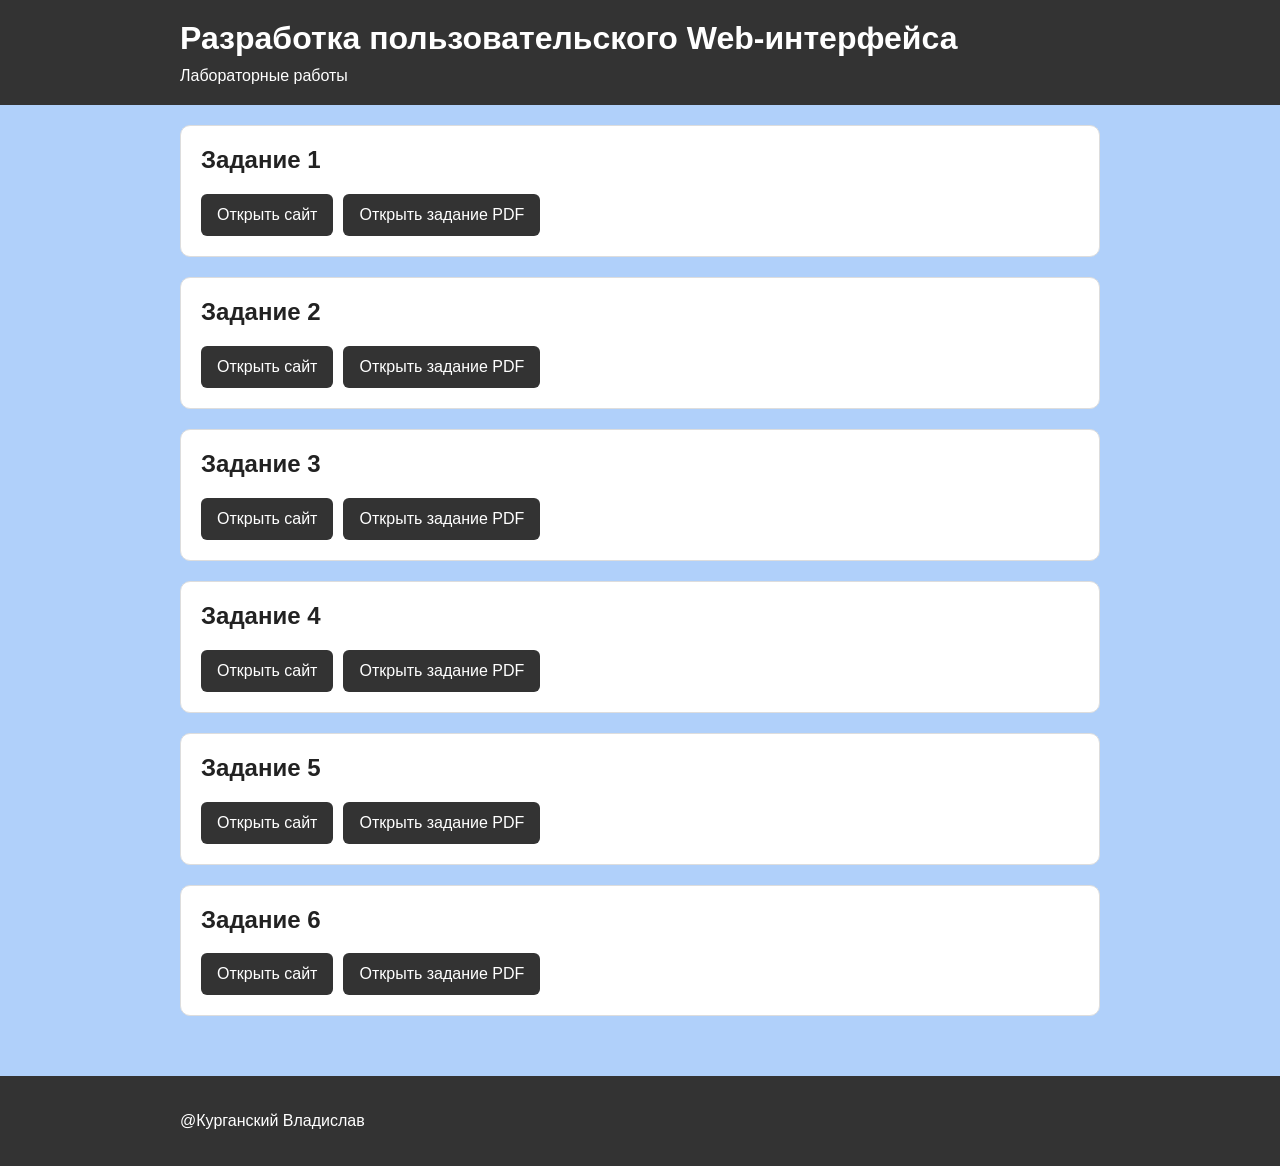
<file: index.html>
<!DOCTYPE html>
<html lang="ru">

<head>
    <meta charset="UTF-8">
    <meta name="viewport" content="width=device-width, initial-scale=1.0">

    <title>Лабораторные работы</title>

    <link rel="stylesheet" href="style.css">
</head>

<body>

    <header>
        <div class="container">
            <h1>Разработка пользовательского Web-интерфейса</h1>
            <p>Лабораторные работы</p>
        </div>
    </header>

    <main class="container">

        <section class="tasks">

            <article class="task-card">
                <h2>Задание 1</h2>

                <div class="task-links">
                    <a href="task 1/index.html">
                        Открыть сайт
                    </a>

                    <a href="task 1/1.pdf" target="_blank">
                        Открыть задание PDF
                    </a>
                </div>
            </article>


            <article class="task-card">
                <h2>Задание 2</h2>

                <div class="task-links">
                    <a href="task 2/index.html">
                        Открыть сайт
                    </a>

                    <a href="task 2/2.pdf" target="_blank">
                        Открыть задание PDF
                    </a>
                </div>
            </article>


            <article class="task-card">
                <h2>Задание 3</h2>

                <div class="task-links">
                    <a href="task 3/index.html">
                        Открыть сайт
                    </a>

                    <a href="task 3/3.pdf" target="_blank">
                        Открыть задание PDF
                    </a>
                </div>
            </article>

             <article class="task-card">
                <h2>Задание 4</h2>

                <div class="task-links">
                    <a href="task 4/index.html">
                        Открыть сайт
                    </a>

                    <a href="task 4/4.pdf" target="_blank">
                        Открыть задание PDF
                    </a>
                </div>
            </article>

             <article class="task-card">
                <h2>Задание 5</h2>

                <div class="task-links">
                    <a href="task 5/index.html">
                        Открыть сайт
                    </a>

                    <a href="task 5/5.pdf" target="_blank">
                        Открыть задание PDF
                    </a>
                </div>
            </article>

             <article class="task-card">
                <h2>Задание 6</h2>

                <div class="task-links">
                    <a href="task 6/index.html">
                        Открыть сайт
                    </a>

                    <a href="task 6/6.pdf" target="_blank">
                        Открыть задание PDF
                    </a>
                </div>
            </article>

        </section>

    </main>

    <footer>
        <div class="container">
            <p>@Курганский Владислав</p>
        </div>
    </footer>

</body>

</html>
</file>
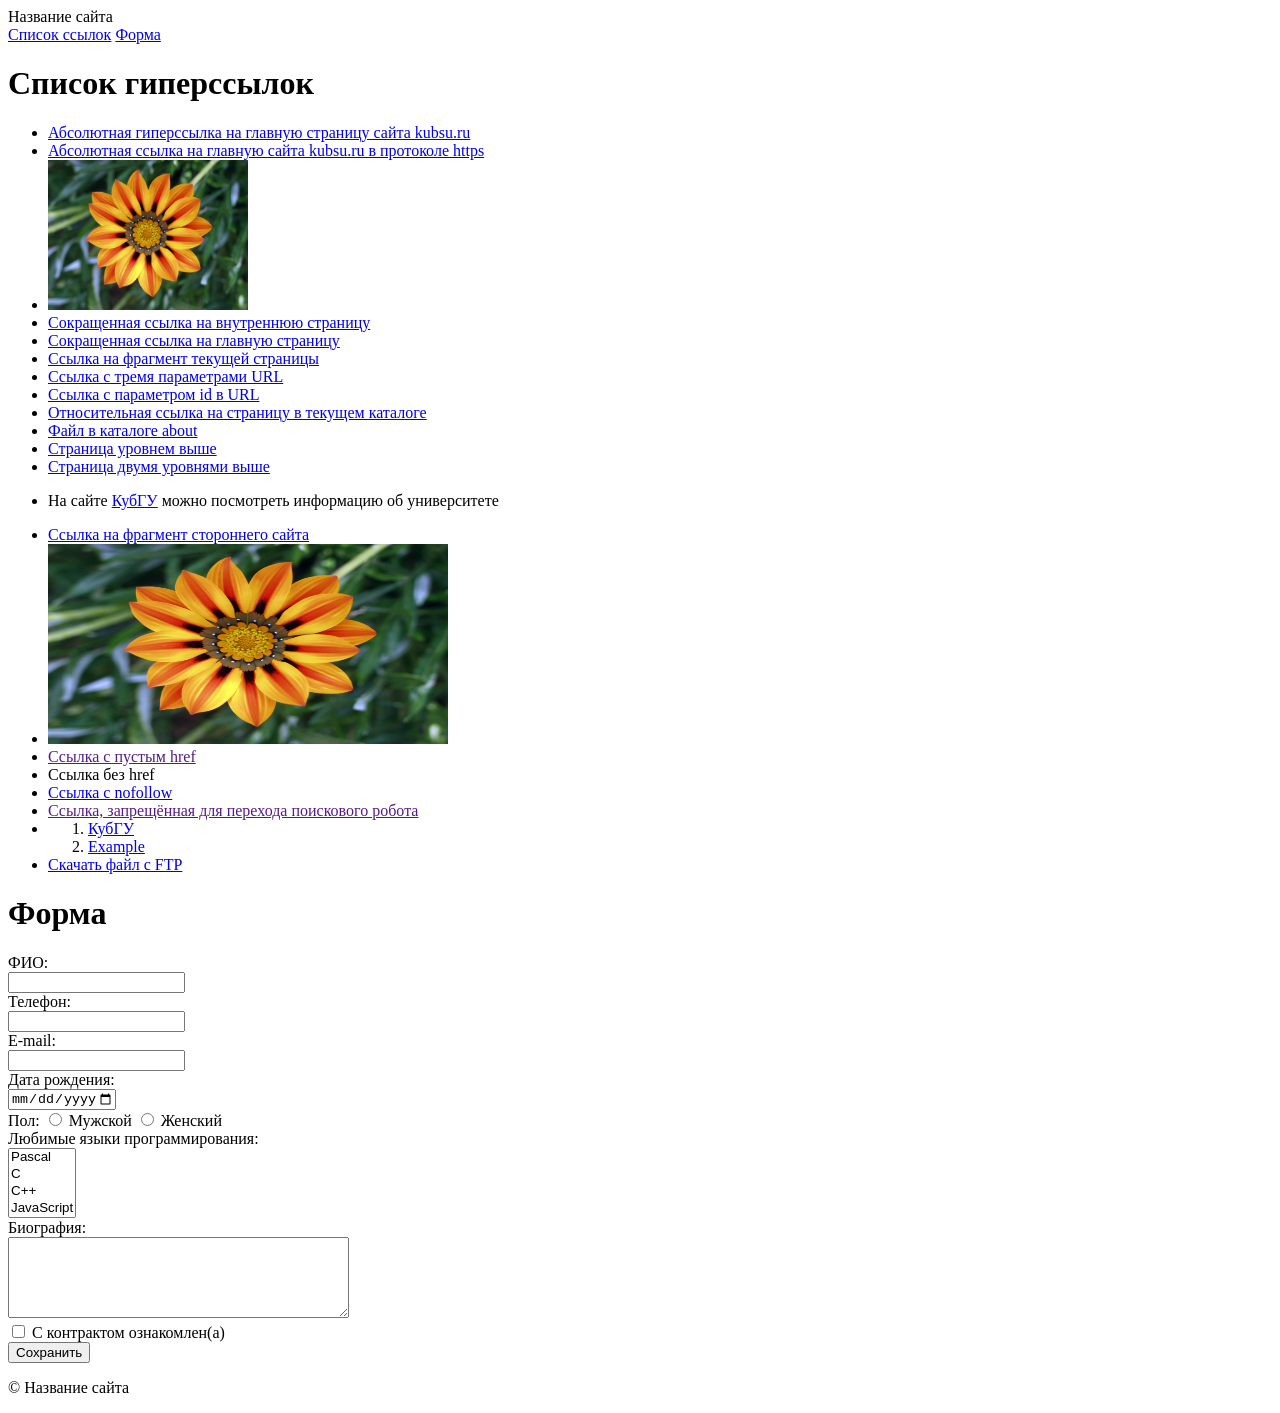
<file: task 1/index.html>
<!DOCTYPE html>
<html lang="ru">

<head>
    <meta charset="UTF-8">
    <meta name="viewport" content="width=device-width, initial-scale=1.0">

    <title>Задание 1</title>
</head>

<body>

    <header>
        <div class="header-content">

            <div class="site-info">
                <span class="site-name">Название сайта</span>
            </div>

            <nav class="menu">
                <a href="#links">Список ссылок</a>
                <a href="#form">Форма</a>
            </nav>

        </div>
    </header>


    <main class="content">

        <div id="links">
            <h1>Список гиперссылок</h1>

            <ul>
                <li>
                    <a href="http://kubsu.ru">
                        Абсолютная гиперссылка на главную страницу сайта kubsu.ru
                    </a>
                </li>

                <li>
                    <a href="https://kubsu.ru">
                        Абсолютная ссылка на главную сайта kubsu.ru в протоколе https
                    </a>
                </li>

                <li>
                    <a href="https://kubsu.ru">
                        <img src="image.jpg" alt="КубГУ" width="200">
                    </a>
                </li>

                <li>
                    <a href="/about">
                        Сокращенная ссылка на внутреннюю страницу
                    </a>
                </li>

                <li>
                    <a href="/">
                        Сокращенная ссылка на главную страницу
                    </a>
                </li>

                <li>
                    <a href="#form">
                        Ссылка на фрагмент текущей страницы
                    </a>
                </li>

                <li>
                    <a href="https://example.com/?page=1&amp;sort=name&amp;limit=10">
                        Ссылка с тремя параметрами URL
                    </a>
                </li>

                <li>
                    <a href="https://example.com/?id=123">
                        Ссылка с параметром id в URL
                    </a>
                </li>

                <li>
                    <a href="./page.html">
                        Относительная ссылка на страницу в текущем каталоге
                    </a>
                </li>

                <li>
                    <a href="./about/page.html">
                        Файл в каталоге about
                    </a>
                </li>

                <li>
                    <a href="../page.html">
                        Страница уровнем выше
                    </a>
                </li>

                <li>
                    <a href="../../page.html">
                        Страница двумя уровнями выше
                    </a>
                </li>

                <li>
                    <p>
                        На сайте
                        <a href="https://kubsu.ru/">КубГУ</a>
                        можно посмотреть информацию об университете
                    </p>
                </li>

                <li>
                    <a href="https://en.wikipedia.org/wiki/HTML#Markup">
                        Ссылка на фрагмент стороннего сайта
                    </a>
                </li>

                <li>
                    <img
                        src="image.jpg"
                        width="400"
                        height="200"
                        usemap="#imagemap"
                        alt="Карта ссылок"
                    >

                    <map name="imagemap">

                        <area
                            shape="rect"
                            coords="0,0,200,200"
                            href="https://kubsu.ru/"
                            alt="Прямоугольная область"
                        >

                        <area
                            shape="circle"
                            coords="300,100,50"
                            href="https://example.com/"
                            alt="Круглая область"
                        >

                    </map>
                </li>

                <li>
                    <a href="">Ссылка с пустым href</a>
                </li>

                <li>
                    <a>Ссылка без href</a>
                </li>

                <li>
                    <a href="https://example.com/" rel="nofollow">
                        Ссылка с nofollow
                    </a>
                </li>

                <li>
                    <a href="" rel="nofollow">
                        Ссылка, запрещённая для перехода поискового робота
                    </a>
                </li>

                <li>
                    <ol>
                        <li>
                            <a
                                href="https://kubsu.ru"
                                title="Официальный сайт КубГУ"
                            >
                                КубГУ
                            </a>
                        </li>

                        <li>
                            <a
                                href="https://example.com/"
                                title="Сайт Example"
                            >
                                Example
                            </a>
                        </li>
                    </ol>
                </li>

                <li>
                    <a href="ftp://ftp.com/file.zip">
                        Скачать файл с FTP
                    </a>
                </li>

            </ul>
        </div>

        <div id="form">
            <h1>Форма</h1>

            <form action="/" method="POST">

                <label>
                    ФИО:
                    <br>
                    <input 
                    type="text" 
                    name="full_name"
                    required
                    pattern="[А-Яа-яЁёA-Za-z\s\-]+"
                    title="ФИО должно содержать только буквы, пробелы и дефисы"
                    >
                </label>

                <br>

                <label>
                    Телефон:
                    <br>
                    <input 
                    type="tel" 
                    name="phone"
                    required
                    pattern="[0-9+\(\)\s\-]+"
                    title="Введите корректный номер телефона"
                    >
                </label>

                <br>

                <label>
                    E-mail:
                    <br>
                    <input 
                    type="email" 
                    name="email"
                    required
                    >
                </label>

                <br>

                <label>
                    Дата рождения:
                    <br>
                    <input 
                    type="date" 
                    name="birthdate"
                    required
                    max="2026-09-27"
                    >
                </label>

                <br>

                Пол:

                <label>
                    <input 
                    type="radio" 
                    name="gender" 
                    value="male"
                    required
                    >
                    Мужской
                </label>

                <label>
                    <input 
                    type="radio" 
                    name="gender" 
                    value="female"
                    >
                    Женский
                </label>

                <br>

                <label>
                    Любимые языки программирования:
                    <br>

                    <select name="languages[]" multiple required>
                        <option value="Pascal">Pascal</option>
                        <option value="C">C</option>
                        <option value="C++">C++</option>
                        <option value="JavaScript">JavaScript</option>
                        <option value="PHP">PHP</option>
                        <option value="Python">Python</option>
                        <option value="Java">Java</option>
                        <option value="Haskell">Haskell</option>
                        <option value="Clojure">Clojure</option>
                        <option value="Prolog">Prolog</option>
                        <option value="Scala">Scala</option>
                    </select>
                </label>

                <br>

                <label>
                    Биография:
                    <br>
                    <textarea name="bio" rows="5" cols="40"></textarea>
                </label>

                <br>

                <label>
                    <input type="checkbox" name="contract" required>
                    С контрактом ознакомлен(а)
                </label>

                <br>

                <input type="submit" value="Сохранить">

            </form>
        </div>

    </main>


    <footer>
        <div class="footer-content">
            <p>© Название сайта</p>
        </div>
    </footer>

</body>

</html>
</file>
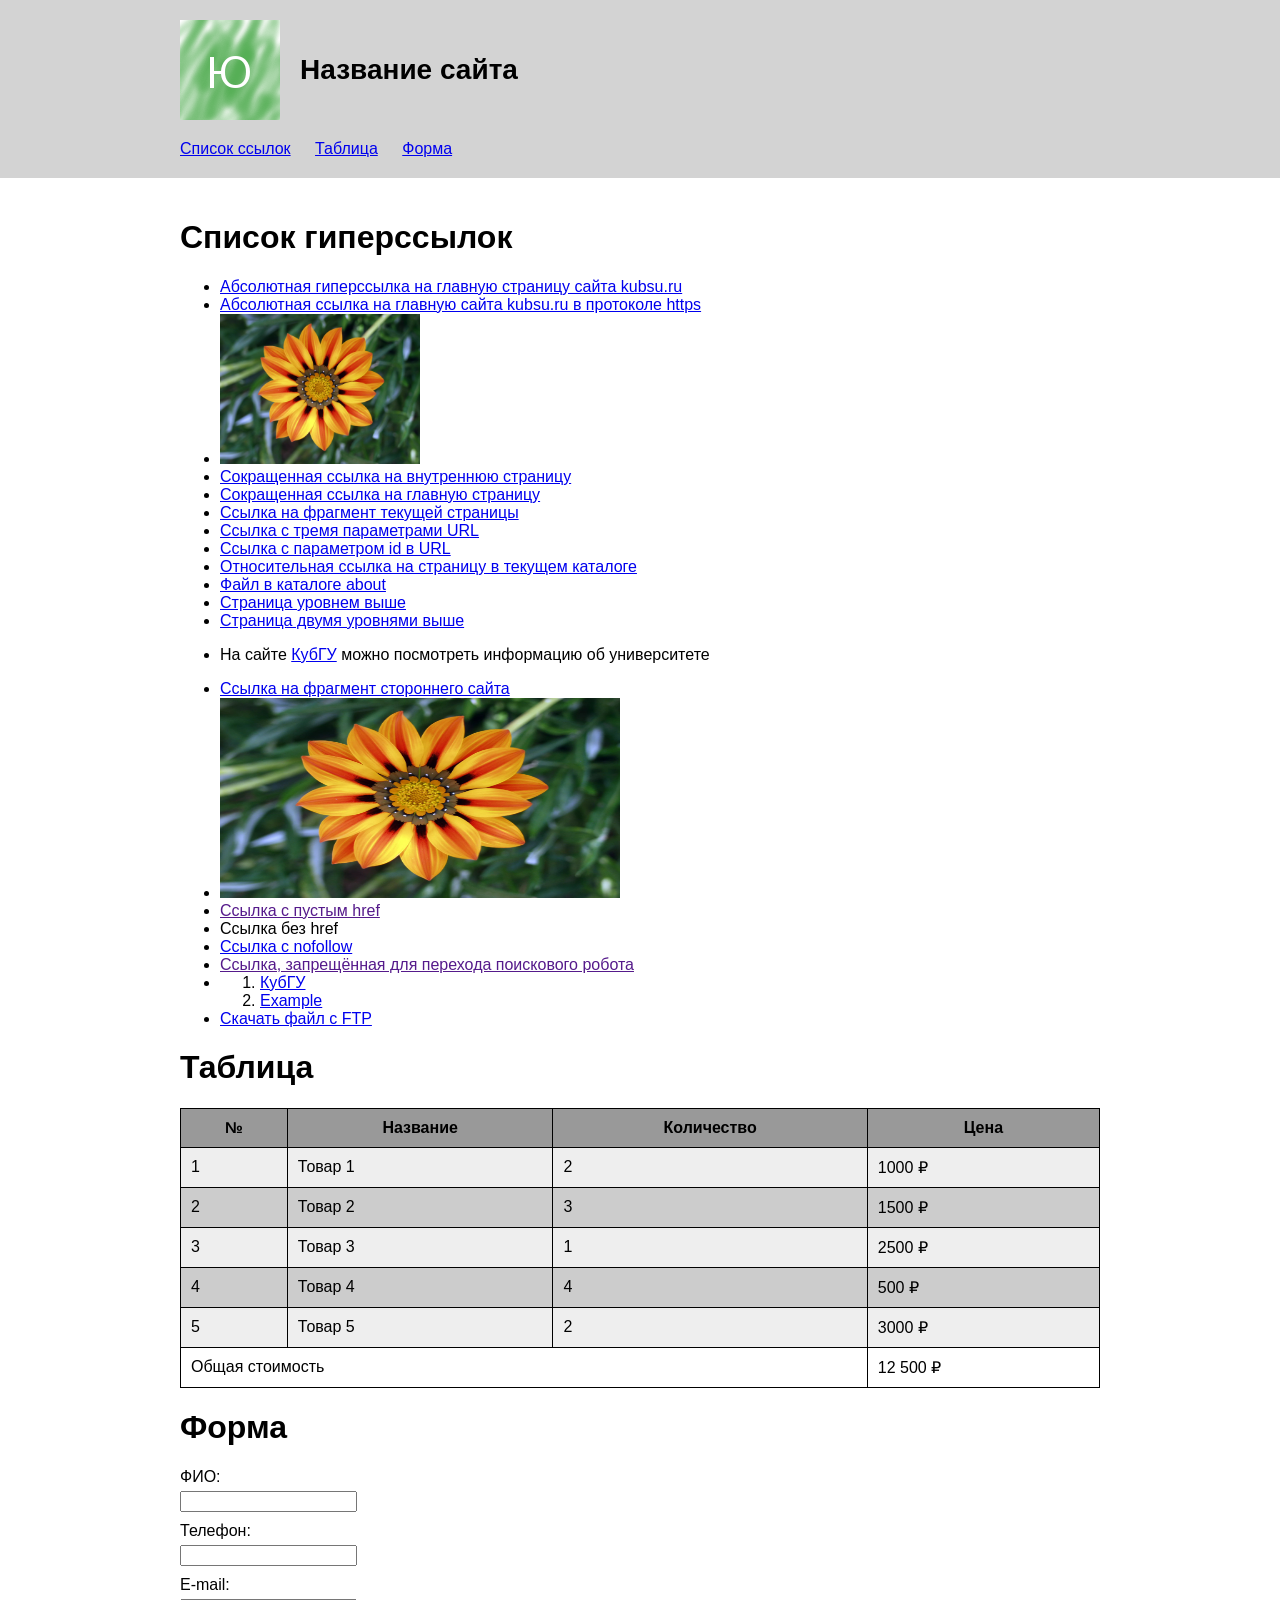
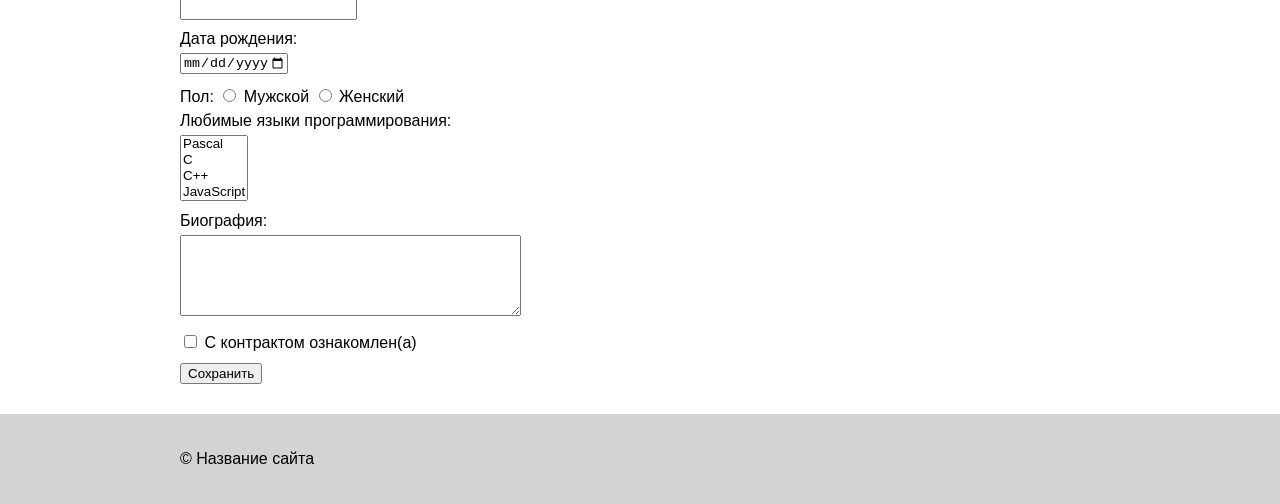
<file: task 2/index.html>
<!DOCTYPE html>
<html lang="ru">

<head>
    <meta charset="UTF-8">
    <meta name="viewport" content="width=device-width, initial-scale=1.0">

    <title>Задание 2</title>

    <link rel="stylesheet" href="style.css">
</head>

<body>

    <header>
        <div class="header-content">

            <div class="site-info">
                <img class="logo" src="logo.png" alt="Логотип сайта">
                <span class="site-name">Название сайта</span>
            </div>

            <nav class="menu">
                <a href="#links">Список ссылок</a>
                <a href="#table">Таблица</a>
                <a href="#form">Форма</a>
            </nav>

        </div>
    </header>


    <main class="content">

        <div id="links">
            <h1>Список гиперссылок</h1>

            <ul>
                <li>
                    <a href="http://kubsu.ru">
                        Абсолютная гиперссылка на главную страницу сайта kubsu.ru
                    </a>
                </li>

                <li>
                    <a href="https://kubsu.ru">
                        Абсолютная ссылка на главную сайта kubsu.ru в протоколе https
                    </a>
                </li>

                <li>
                    <a href="https://kubsu.ru">
                        <img src="image.jpg" alt="КубГУ" width="200">
                    </a>
                </li>

                <li>
                    <a href="/about">
                        Сокращенная ссылка на внутреннюю страницу
                    </a>
                </li>

                <li>
                    <a href="/">
                        Сокращенная ссылка на главную страницу
                    </a>
                </li>

                <li>
                    <a href="#form">
                        Ссылка на фрагмент текущей страницы
                    </a>
                </li>

                <li>
                    <a href="https://example.com/?page=1&amp;sort=name&amp;limit=10">
                        Ссылка с тремя параметрами URL
                    </a>
                </li>

                <li>
                    <a href="https://example.com/?id=123">
                        Ссылка с параметром id в URL
                    </a>
                </li>

                <li>
                    <a href="./page.html">
                        Относительная ссылка на страницу в текущем каталоге
                    </a>
                </li>

                <li>
                    <a href="./about/page.html">
                        Файл в каталоге about
                    </a>
                </li>

                <li>
                    <a href="../page.html">
                        Страница уровнем выше
                    </a>
                </li>

                <li>
                    <a href="../../page.html">
                        Страница двумя уровнями выше
                    </a>
                </li>

                <li>
                    <p>
                        На сайте
                        <a href="https://kubsu.ru/">КубГУ</a>
                        можно посмотреть информацию об университете
                    </p>
                </li>

                <li>
                    <a href="https://en.wikipedia.org/wiki/HTML#Markup">
                        Ссылка на фрагмент стороннего сайта
                    </a>
                </li>

                <li>
                    <img
                        src="image.jpg"
                        width="400"
                        height="200"
                        usemap="#imagemap"
                        alt="Карта ссылок"
                    >

                    <map name="imagemap">

                        <area
                            shape="rect"
                            coords="0,0,200,200"
                            href="https://kubsu.ru/"
                            alt="Прямоугольная область"
                        >

                        <area
                            shape="circle"
                            coords="300,100,50"
                            href="https://example.com/"
                            alt="Круглая область"
                        >

                    </map>
                </li>

                <li>
                    <a href="">Ссылка с пустым href</a>
                </li>

                <li>
                    <a>Ссылка без href</a>
                </li>

                <li>
                    <a href="https://example.com/" rel="nofollow">
                        Ссылка с nofollow
                    </a>
                </li>

                <li>
                    <a href="" rel="nofollow">
                        Ссылка, запрещённая для перехода поискового робота
                    </a>
                </li>

                <li>
                    <ol>
                        <li>
                            <a
                                href="https://kubsu.ru"
                                title="Официальный сайт КубГУ"
                            >
                                КубГУ
                            </a>
                        </li>

                        <li>
                            <a
                                href="https://example.com/"
                                title="Сайт Example"
                            >
                                Example
                            </a>
                        </li>
                    </ol>
                </li>

                <li>
                    <a href="ftp://ftp.com/file.zip">
                        Скачать файл с FTP
                    </a>
                </li>

            </ul>
        </div>


        <div id="table">
            <h1>Таблица</h1>

            <table>
                <thead>
                    <tr>
                        <th>№</th>
                        <th>Название</th>
                        <th>Количество</th>
                        <th>Цена</th>
                    </tr>
                </thead>

                <tbody>
                    <tr>
                        <td>1</td>
                        <td>Товар 1</td>
                        <td>2</td>
                        <td>1000 ₽</td>
                    </tr>

                    <tr>
                        <td>2</td>
                        <td>Товар 2</td>
                        <td>3</td>
                        <td>1500 ₽</td>
                    </tr>

                    <tr>
                        <td>3</td>
                        <td>Товар 3</td>
                        <td>1</td>
                        <td>2500 ₽</td>
                    </tr>

                    <tr>
                        <td>4</td>
                        <td>Товар 4</td>
                        <td>4</td>
                        <td>500 ₽</td>
                    </tr>

                    <tr>
                        <td>5</td>
                        <td>Товар 5</td>
                        <td>2</td>
                        <td>3000 ₽</td>
                    </tr>
                </tbody>

                <tfoot>
                    <tr>
                        <td colspan="3">Общая стоимость</td>
                        <td>12 500 ₽</td>
                    </tr>
                </tfoot>
            </table>
        </div>


        <div id="form">
            <h1>Форма</h1>

            <form action="/" method="POST">

                <label>
                    ФИО:
                    <br>
                    <input 
                    type="text" 
                    name="full_name"
                    required
                    pattern="[А-Яа-яЁёA-Za-z\s\-]+"
                    title="ФИО должно содержать только буквы, пробелы и дефисы"
                    >
                </label>

                <br>

                <label>
                    Телефон:
                    <br>
                    <input 
                    type="tel" 
                    name="phone"
                    required
                    pattern="[0-9+\(\)\s\-]+"
                    title="Введите корректный номер телефона"
                    >
                </label>

                <br>

                <label>
                    E-mail:
                    <br>
                    <input 
                    type="email" 
                    name="email"
                    required
                    >
                </label>

                <br>

                <label>
                    Дата рождения:
                    <br>
                    <input 
                    type="date" 
                    name="birthdate"
                    required
                    max="2026-09-27"
                    >
                </label>

                <br>

                Пол:

                <label>
                    <input 
                    type="radio" 
                    name="gender" 
                    value="male"
                    required
                    >
                    Мужской
                </label>

                <label>
                    <input 
                    type="radio" 
                    name="gender" 
                    value="female"
                    >
                    Женский
                </label>

                <br>

                <label>
                    Любимые языки программирования:
                    <br>

                    <select name="languages[]" multiple required>
                        <option value="Pascal">Pascal</option>
                        <option value="C">C</option>
                        <option value="C++">C++</option>
                        <option value="JavaScript">JavaScript</option>
                        <option value="PHP">PHP</option>
                        <option value="Python">Python</option>
                        <option value="Java">Java</option>
                        <option value="Haskell">Haskell</option>
                        <option value="Clojure">Clojure</option>
                        <option value="Prolog">Prolog</option>
                        <option value="Scala">Scala</option>
                    </select>
                </label>

                <br>

                <label>
                    Биография:
                    <br>
                    <textarea name="bio" rows="5" cols="40"></textarea>
                </label>

                <br>

                <label>
                    <input type="checkbox" name="contract" required>
                    С контрактом ознакомлен(а)
                </label>

                <br>

                <input type="submit" value="Сохранить">

            </form>
        </div>

    </main>


    <footer>
        <div class="footer-content">
            <p>© Название сайта</p>
        </div>
    </footer>

</body>

</html>
</file>
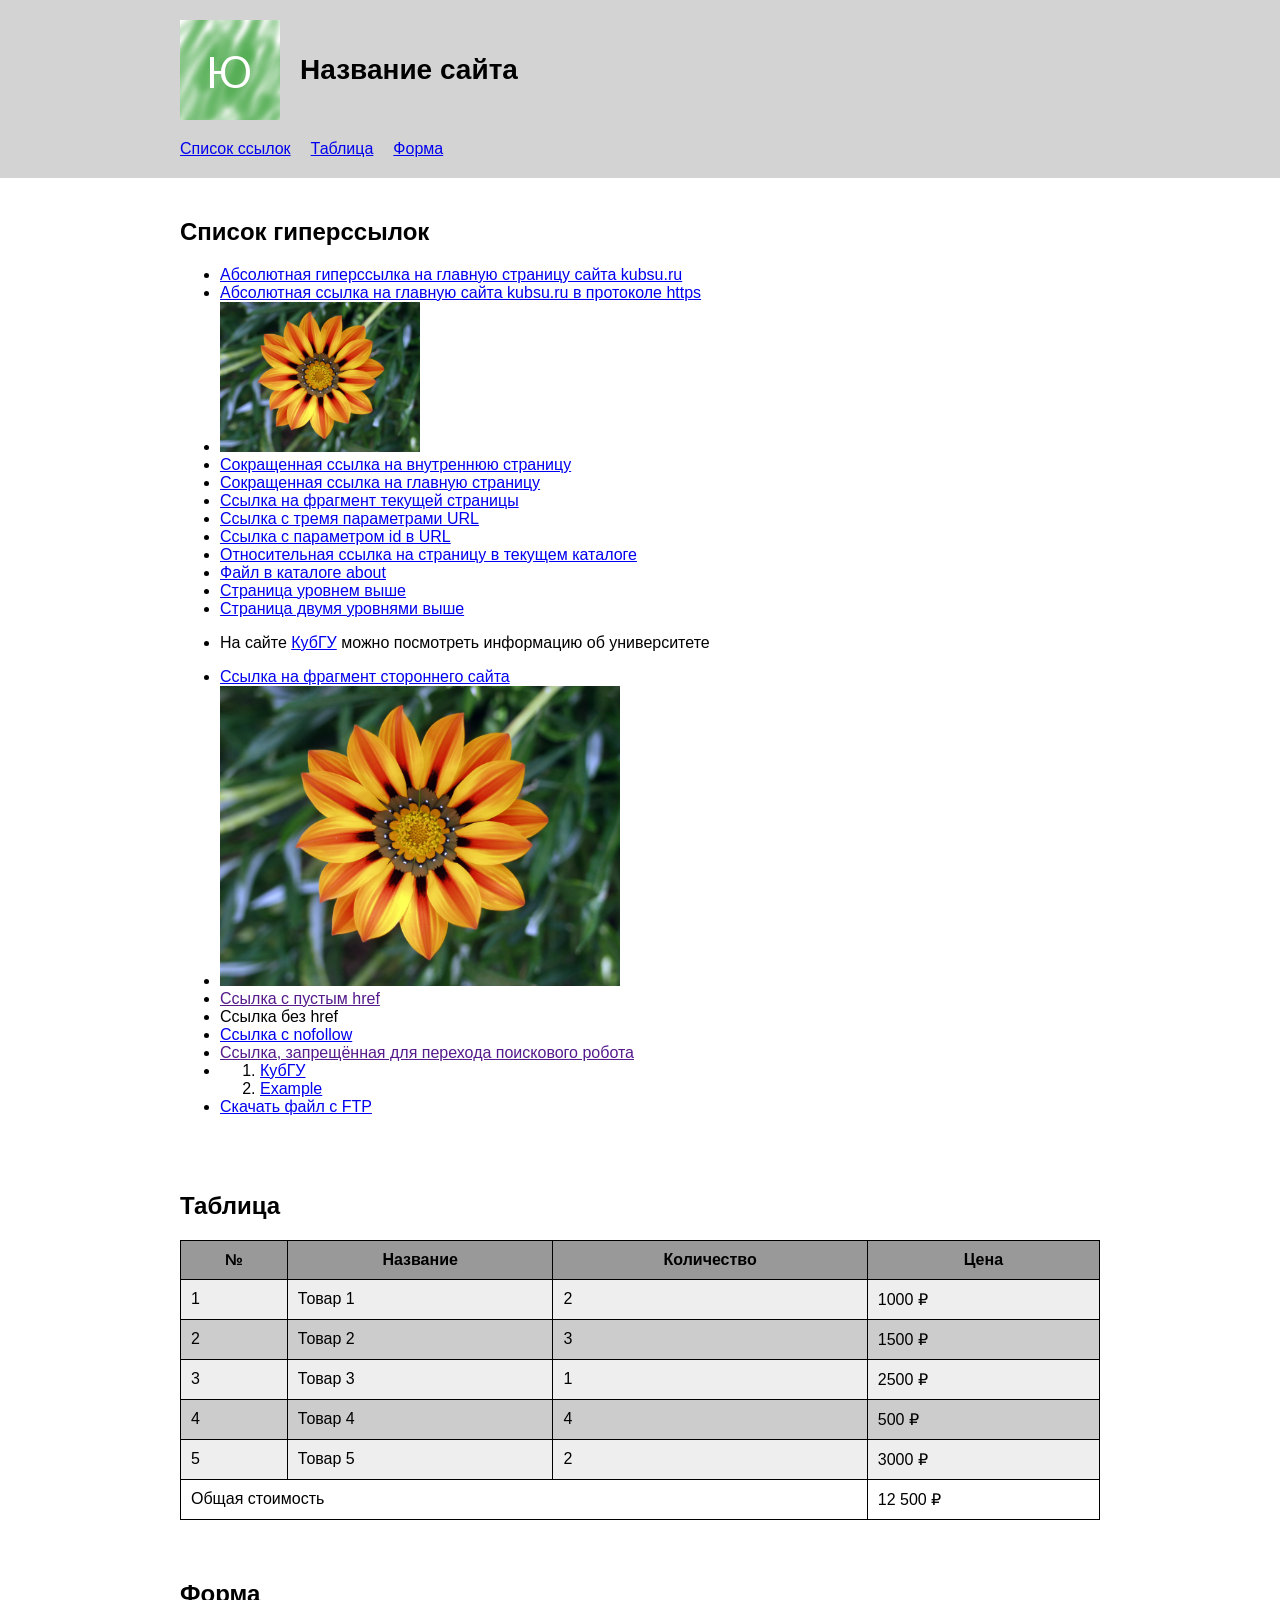
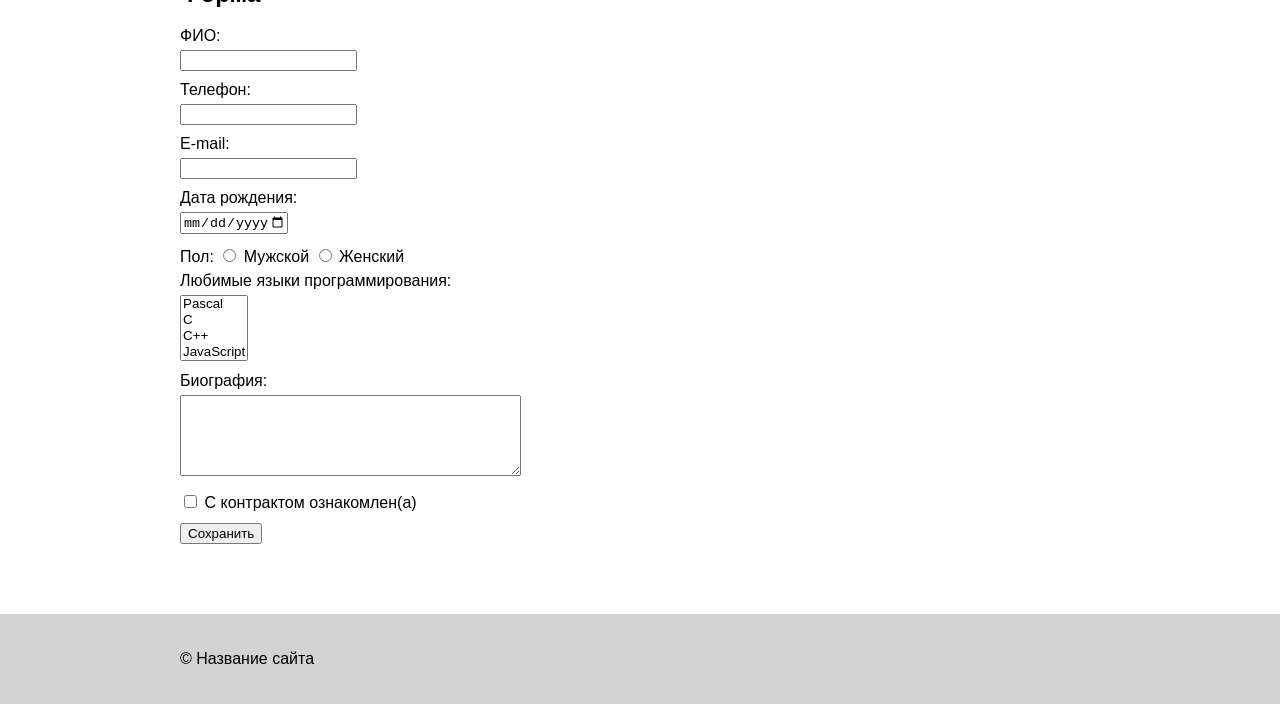
<file: task 3/index.html>
<!DOCTYPE html>
<html lang="ru">

<head>
    <meta charset="UTF-8">
    <meta name="viewport" content="width=device-width, initial-scale=1.0">

    <title>Задание 3</title>

    <link rel="stylesheet" href="style.css">
</head>

<body>

    <header>
        <div class="header-content">

            <div class="site-info">
                <img class="logo" src="logo.png" alt="Логотип сайта">
                <span class="site-name">Название сайта</span>
            </div>

            <nav class="menu">
                <a href="#links">Список ссылок</a>
                <a href="#table">Таблица</a>
                <a href="#form">Форма</a>
            </nav>

        </div>
    </header>


    <main class="content">

        <section id="links">
            <h1>Список гиперссылок</h1>

            <ul>
                <li>
                    <a href="http://kubsu.ru">
                        Абсолютная гиперссылка на главную страницу сайта kubsu.ru
                    </a>
                </li>

                <li>
                    <a href="https://kubsu.ru">
                        Абсолютная ссылка на главную сайта kubsu.ru в протоколе https
                    </a>
                </li>

                <li>
                    <a href="https://kubsu.ru">
                        <img src="image.jpg" alt="КубГУ" width="200">
                    </a>
                </li>

                <li>
                    <a href="/about">
                        Сокращенная ссылка на внутреннюю страницу
                    </a>
                </li>

                <li>
                    <a href="/">
                        Сокращенная ссылка на главную страницу
                    </a>
                </li>

                <li>
                    <a href="#form">
                        Ссылка на фрагмент текущей страницы
                    </a>
                </li>

                <li>
                    <a href="https://example.com/?page=1&amp;sort=name&amp;limit=10">
                        Ссылка с тремя параметрами URL
                    </a>
                </li>

                <li>
                    <a href="https://example.com/?id=123">
                        Ссылка с параметром id в URL
                    </a>
                </li>

                <li>
                    <a href="./page.html">
                        Относительная ссылка на страницу в текущем каталоге
                    </a>
                </li>

                <li>
                    <a href="./about/page.html">
                        Файл в каталоге about
                    </a>
                </li>

                <li>
                    <a href="../page.html">
                        Страница уровнем выше
                    </a>
                </li>

                <li>
                    <a href="../../page.html">
                        Страница двумя уровнями выше
                    </a>
                </li>

                <li>
                    <p>
                        На сайте
                        <a href="https://kubsu.ru/">КубГУ</a>
                        можно посмотреть информацию об университете
                    </p>
                </li>

                <li>
                    <a href="https://en.wikipedia.org/wiki/HTML#Markup">
                        Ссылка на фрагмент стороннего сайта
                    </a>
                </li>

                <li>
                    <img
                        src="image.jpg"
                        width="400"
                        height="200"
                        usemap="#imagemap"
                        alt="Карта ссылок"
                    >

                    <map name="imagemap">

                        <area
                            shape="rect"
                            coords="0,0,200,200"
                            href="https://kubsu.ru/"
                            alt="Прямоугольная область"
                        >

                        <area
                            shape="circle"
                            coords="300,100,50"
                            href="https://example.com/"
                            alt="Круглая область"
                        >

                    </map>
                </li>

                <li>
                    <a href="">Ссылка с пустым href</a>
                </li>

                <li>
                    <a>Ссылка без href</a>
                </li>

                <li>
                    <a href="https://example.com/" rel="nofollow">
                        Ссылка с nofollow
                    </a>
                </li>

                <li>
                    <a href="" rel="nofollow">
                        Ссылка, запрещённая для перехода поискового робота
                    </a>
                </li>

                <li>
                    <ol>
                        <li>
                            <a
                                href="https://kubsu.ru"
                                title="Официальный сайт КубГУ"
                            >
                                КубГУ
                            </a>
                        </li>

                        <li>
                            <a
                                href="https://example.com/"
                                title="Сайт Example"
                            >
                                Example
                            </a>
                        </li>
                    </ol>
                </li>

                <li>
                    <a href="ftp://ftp.com/file.zip">
                        Скачать файл с FTP
                    </a>
                </li>

            </ul>
        </section>


        <section id="table">
            <h1>Таблица</h1>

            <table>
                <thead>
                    <tr>
                        <th>№</th>
                        <th>Название</th>
                        <th>Количество</th>
                        <th>Цена</th>
                    </tr>
                </thead>

                <tbody>
                    <tr>
                        <td>1</td>
                        <td>Товар 1</td>
                        <td>2</td>
                        <td>1000 ₽</td>
                    </tr>

                    <tr>
                        <td>2</td>
                        <td>Товар 2</td>
                        <td>3</td>
                        <td>1500 ₽</td>
                    </tr>

                    <tr>
                        <td>3</td>
                        <td>Товар 3</td>
                        <td>1</td>
                        <td>2500 ₽</td>
                    </tr>

                    <tr>
                        <td>4</td>
                        <td>Товар 4</td>
                        <td>4</td>
                        <td>500 ₽</td>
                    </tr>

                    <tr>
                        <td>5</td>
                        <td>Товар 5</td>
                        <td>2</td>
                        <td>3000 ₽</td>
                    </tr>
                </tbody>

                <tfoot>
                    <tr>
                        <td colspan="3">Общая стоимость</td>
                        <td>12 500 ₽</td>
                    </tr>
                </tfoot>
            </table>
        </section>


        <section id="form">
            <h1>Форма</h1>

            <form action="/" method="POST">

                <label>
                    ФИО:
                    <br>
                    <input 
                    type="text" 
                    name="full_name"
                    required
                    pattern="[А-Яа-яЁёA-Za-z\s\-]+"
                    title="ФИО должно содержать только буквы, пробелы и дефисы"
                    >
                </label>

                <br>

                <label>
                    Телефон:
                    <br>
                    <input 
                    type="tel" 
                    name="phone"
                    required
                    pattern="[0-9+\(\)\s\-]+"
                    title="Введите корректный номер телефона"
                    >
                </label>

                <br>

                <label>
                    E-mail:
                    <br>
                    <input 
                    type="email" 
                    name="email"
                    required
                    >
                </label>

                <br>

                <label>
                    Дата рождения:
                    <br>
                    <input 
                    type="date" 
                    name="birthdate"
                    required
                    max="2026-09-27"
                    >
                </label>

                <br>

                Пол:

                <label>
                    <input 
                    type="radio" 
                    name="gender" 
                    value="male"
                    required
                    >
                    Мужской
                </label>

                <label>
                    <input 
                    type="radio" 
                    name="gender" 
                    value="female"
                    >
                    Женский
                </label>

                <br>

                <label>
                    Любимые языки программирования:
                    <br>

                    <select name="languages[]" multiple required>
                        <option value="Pascal">Pascal</option>
                        <option value="C">C</option>
                        <option value="C++">C++</option>
                        <option value="JavaScript">JavaScript</option>
                        <option value="PHP">PHP</option>
                        <option value="Python">Python</option>
                        <option value="Java">Java</option>
                        <option value="Haskell">Haskell</option>
                        <option value="Clojure">Clojure</option>
                        <option value="Prolog">Prolog</option>
                        <option value="Scala">Scala</option>
                    </select>
                </label>

                <br>

                <label>
                    Биография:
                    <br>
                    <textarea name="bio" rows="5" cols="40"></textarea>
                </label>

                <br>

                <label>
                    <input type="checkbox" name="contract" required>
                    С контрактом ознакомлен(а)
                </label>

                <br>

                <input type="submit" value="Сохранить">

            </form>
        </section>

    </main>


    <footer>
        <div class="footer-content">
            <p>© Название сайта</p>
        </div>
    </footer>

</body>

</html>
</file>
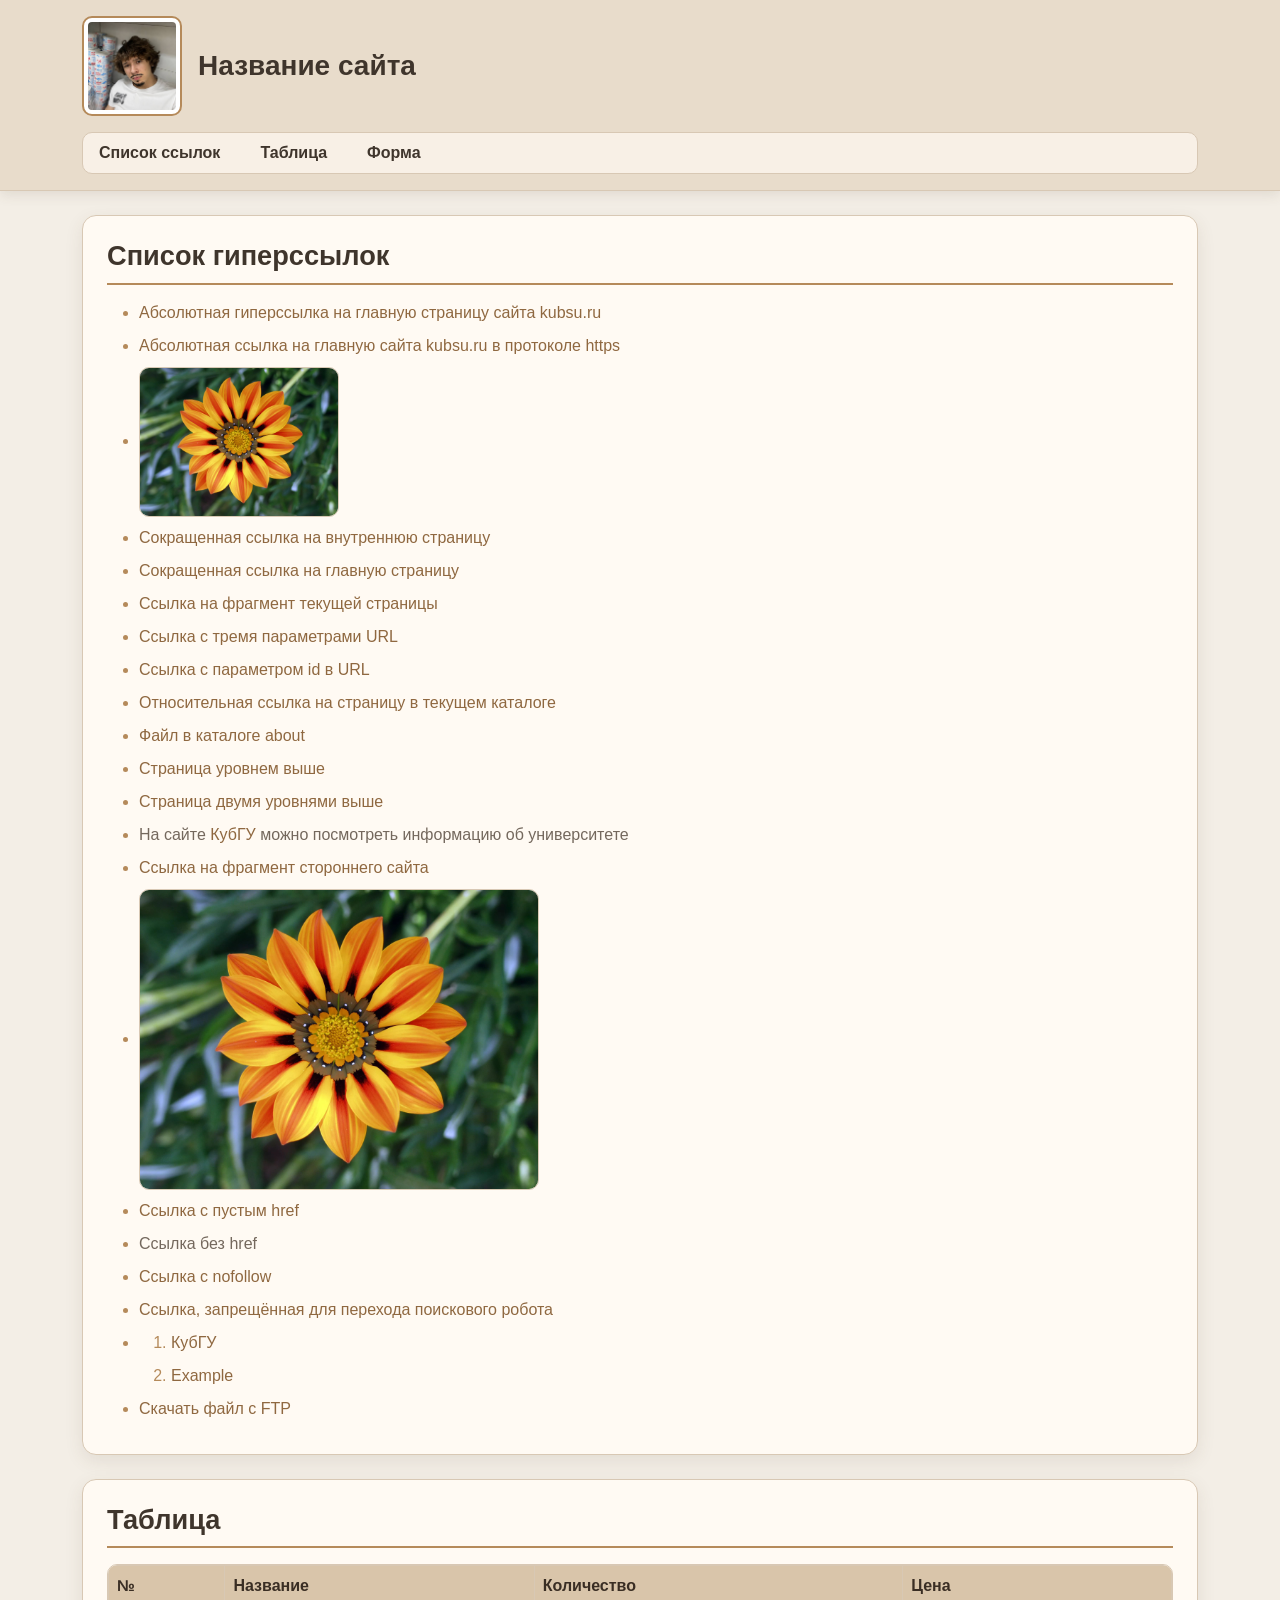
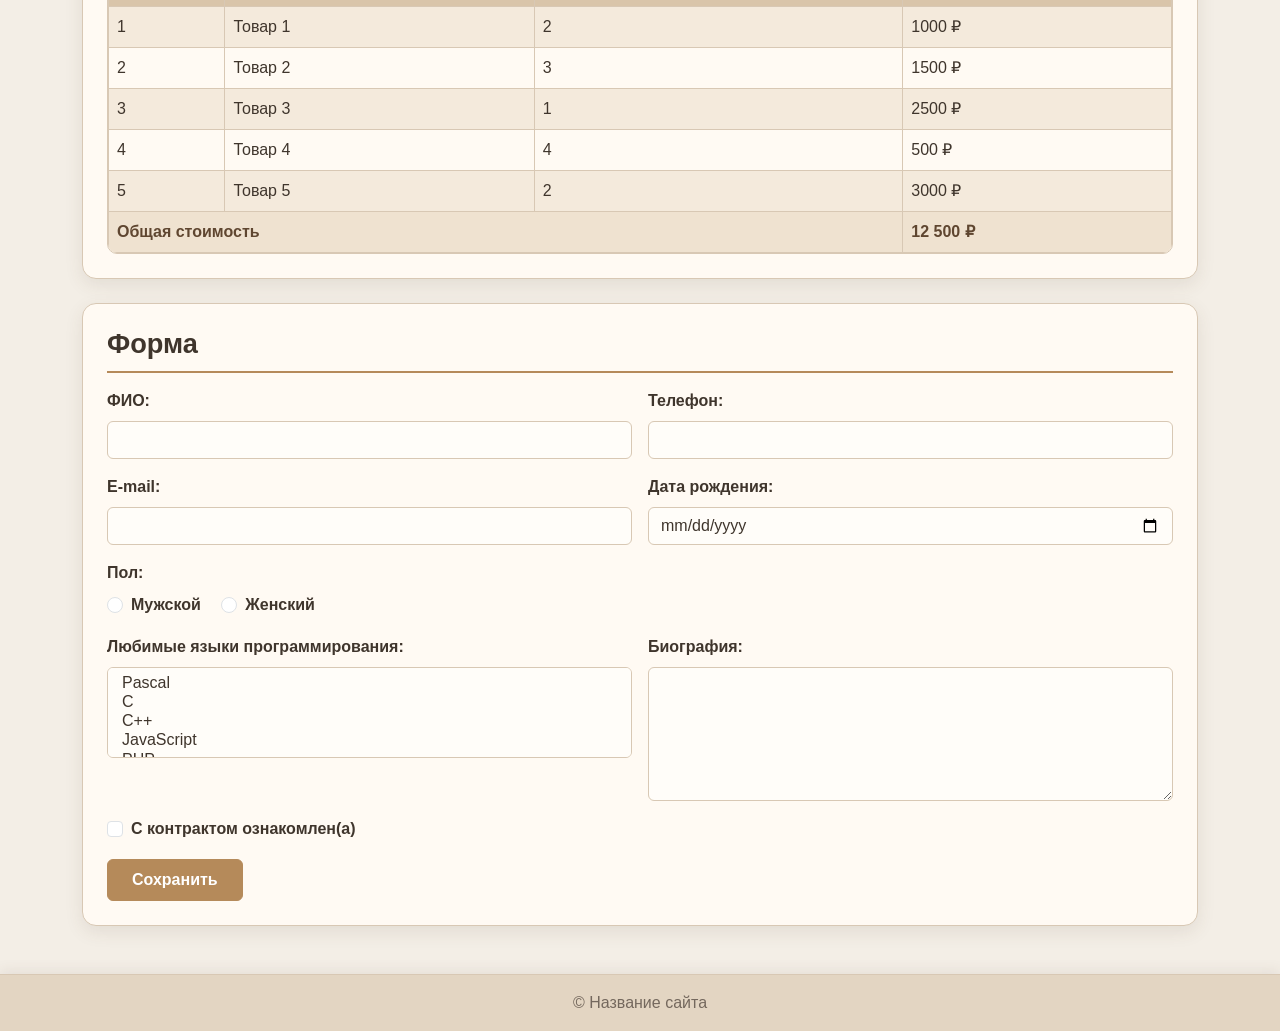
<file: task 4/index.html>
<!DOCTYPE html>
<html lang="ru">

<head>
    <meta charset="UTF-8">
    <meta name="viewport" content="width=device-width, initial-scale=1.0">

    <title>Задание 4</title>

    <link
        href="https://cdn.jsdelivr.net/npm/bootstrap@5.3.3/dist/css/bootstrap.min.css"
        rel="stylesheet"
    >
    <link rel="stylesheet" href="style.css">
</head>

<body>

    <header class="site-header">
        <div class="container py-3">

            <div class="row align-items-center g-3">
                <div class="col-12 col-md-auto">
                    <img class="logo img-fluid" src="logo.jpg" alt="Логотип сайта">
                </div>

                <div class="col-12 col-md">
                    <span class="site-name">Название сайта</span>
                </div>
            </div>

            <nav class="menu mt-3">
                <div class="row g-2">
                    <div class="col-12 col-md-auto">
                        <a class="d-block px-3 py-2" href="#links">Список ссылок</a>
                    </div>

                    <div class="col-12 col-md-auto">
                        <a class="d-block px-3 py-2" href="#table">Таблица</a>
                    </div>

                    <div class="col-12 col-md-auto">
                        <a class="d-block px-3 py-2" href="#form">Форма</a>
                    </div>
                </div>
            </nav>

        </div>
    </header>


    <main class="container py-4">

        <div class="row g-4">

            <section id="links" class="col-12 order-2 order-md-1">
                <div class="content-card p-3 p-md-4">
                    <h1 class="mb-3">Список гиперссылок</h1>

                    <ul class="mb-0">
                        <li>
                            <a href="http://kubsu.ru">
                                Абсолютная гиперссылка на главную страницу сайта kubsu.ru
                            </a>
                        </li>

                        <li>
                            <a href="https://kubsu.ru">
                                Абсолютная ссылка на главную сайта kubsu.ru в протоколе https
                            </a>
                        </li>

                        <li>
                            <a href="https://kubsu.ru">
                                <img class="img-fluid link-image" src="image.jpg" alt="КубГУ" width="200">
                            </a>
                        </li>

                        <li>
                            <a href="/about">
                                Сокращенная ссылка на внутреннюю страницу
                            </a>
                        </li>

                        <li>
                            <a href="/">
                                Сокращенная ссылка на главную страницу
                            </a>
                        </li>

                        <li>
                            <a href="#form">
                                Ссылка на фрагмент текущей страницы
                            </a>
                        </li>

                        <li>
                            <a href="https://example.com/?page=1&amp;sort=name&amp;limit=10">
                                Ссылка с тремя параметрами URL
                            </a>
                        </li>

                        <li>
                            <a href="https://example.com/?id=123">
                                Ссылка с параметром id в URL
                            </a>
                        </li>

                        <li>
                            <a href="./page.html">
                                Относительная ссылка на страницу в текущем каталоге
                            </a>
                        </li>

                        <li>
                            <a href="./about/page.html">
                                Файл в каталоге about
                            </a>
                        </li>

                        <li>
                            <a href="../page.html">
                                Страница уровнем выше
                            </a>
                        </li>

                        <li>
                            <a href="../../page.html">
                                Страница двумя уровнями выше
                            </a>
                        </li>

                        <li>
                            <p class="mb-0">
                                На сайте
                                <a href="https://kubsu.ru/">КубГУ</a>
                                можно посмотреть информацию об университете
                            </p>
                        </li>

                        <li>
                            <a href="https://en.wikipedia.org/wiki/HTML#Markup">
                                Ссылка на фрагмент стороннего сайта
                            </a>
                        </li>

                        <li>
                            <img
                                class="img-fluid link-image"
                                src="image.jpg"
                                width="400"
                                height="200"
                                usemap="#imagemap"
                                alt="Карта ссылок"
                            >

                            <map name="imagemap">
                                <area
                                    shape="rect"
                                    coords="0,0,200,200"
                                    href="https://kubsu.ru/"
                                    alt="Прямоугольная область"
                                >

                                <area
                                    shape="circle"
                                    coords="300,100,50"
                                    href="https://example.com/"
                                    alt="Круглая область"
                                >
                            </map>
                        </li>

                        <li>
                            <a href="">Ссылка с пустым href</a>
                        </li>

                        <li>
                            <a>Ссылка без href</a>
                        </li>

                        <li>
                            <a href="https://example.com/" rel="nofollow">
                                Ссылка с nofollow
                            </a>
                        </li>

                        <li>
                            <a href="" rel="nofollow">
                                Ссылка, запрещённая для перехода поискового робота
                            </a>
                        </li>

                        <li>
                            <ol>
                                <li>
                                    <a
                                        href="https://kubsu.ru"
                                        title="Официальный сайт КубГУ"
                                    >
                                        КубГУ
                                    </a>
                                </li>

                                <li>
                                    <a
                                        href="https://example.com/"
                                        title="Сайт Example"
                                    >
                                        Example
                                    </a>
                                </li>
                            </ol>
                        </li>

                        <li>
                            <a href="ftp://ftp.com/file.zip">
                                Скачать файл с FTP
                            </a>
                        </li>
                    </ul>
                </div>
            </section>


            <section id="table" class="col-12 order-1 order-md-2">
                <div class="content-card p-3 p-md-4">
                    <h1 class="mb-3">Таблица</h1>

                    <div class="table-responsive">
                        <table class="table table-bordered table-striped align-middle mb-0">
                            <thead>
                                <tr>
                                    <th>№</th>
                                    <th>Название</th>
                                    <th>Количество</th>
                                    <th>Цена</th>
                                </tr>
                            </thead>

                            <tbody>
                                <tr>
                                    <td>1</td>
                                    <td>Товар 1</td>
                                    <td>2</td>
                                    <td>1000 ₽</td>
                                </tr>

                                <tr>
                                    <td>2</td>
                                    <td>Товар 2</td>
                                    <td>3</td>
                                    <td>1500 ₽</td>
                                </tr>

                                <tr>
                                    <td>3</td>
                                    <td>Товар 3</td>
                                    <td>1</td>
                                    <td>2500 ₽</td>
                                </tr>

                                <tr>
                                    <td>4</td>
                                    <td>Товар 4</td>
                                    <td>4</td>
                                    <td>500 ₽</td>
                                </tr>

                                <tr>
                                    <td>5</td>
                                    <td>Товар 5</td>
                                    <td>2</td>
                                    <td>3000 ₽</td>
                                </tr>
                            </tbody>

                            <tfoot>
                                <tr>
                                    <td colspan="3">Общая стоимость</td>
                                    <td>12 500 ₽</td>
                                </tr>
                            </tfoot>
                        </table>
                    </div>
                </div>
            </section>


            <section id="form" class="col-12 order-3">
                <div class="content-card p-3 p-md-4">
                    <h1 class="mb-3">Форма</h1>

                    <form action="/" method="POST">
                        <div class="row g-3">

                            <div class="col-12 col-md-6">
                                <label for="full_name" class="form-label">ФИО:</label>
                                <input
                                    class="form-control"
                                    id="full_name"
                                    type="text"
                                    name="full_name"
                                    required
                                    pattern="[А-Яа-яЁёA-Za-z\s\-]+"
                                    title="ФИО должно содержать только буквы, пробелы и дефисы"
                                >
                            </div>

                            <div class="col-12 col-md-6">
                                <label for="phone" class="form-label">Телефон:</label>
                                <input
                                    class="form-control"
                                    id="phone"
                                    type="tel"
                                    name="phone"
                                    required
                                    pattern="[0-9+\(\)\s\-]+"
                                    title="Введите корректный номер телефона"
                                >
                            </div>

                            <div class="col-12 col-md-6">
                                <label for="email" class="form-label">E-mail:</label>
                                <input
                                    class="form-control"
                                    id="email"
                                    type="email"
                                    name="email"
                                    required
                                >
                            </div>

                            <div class="col-12 col-md-6">
                                <label for="birthdate" class="form-label">Дата рождения:</label>
                                <input
                                    class="form-control"
                                    id="birthdate"
                                    type="date"
                                    name="birthdate"
                                    required
                                    max="2026-09-27"
                                >
                            </div>

                            <fieldset class="col-12">
                                <legend class="fs-6 mb-2">Пол:</legend>

                                <div class="form-check form-check-inline">
                                    <input
                                        class="form-check-input"
                                        id="gender-male"
                                        type="radio"
                                        name="gender"
                                        value="male"
                                        required
                                    >
                                    <label class="form-check-label" for="gender-male">
                                        Мужской
                                    </label>
                                </div>

                                <div class="form-check form-check-inline">
                                    <input
                                        class="form-check-input"
                                        id="gender-female"
                                        type="radio"
                                        name="gender"
                                        value="female"
                                    >
                                    <label class="form-check-label" for="gender-female">
                                        Женский
                                    </label>
                                </div>
                            </fieldset>

                            <div class="col-12 col-md-6">
                                <label for="languages" class="form-label">
                                    Любимые языки программирования:
                                </label>

                                <select
                                    class="form-select"
                                    id="languages"
                                    name="languages[]"
                                    multiple
                                    required
                                >
                                    <option value="Pascal">Pascal</option>
                                    <option value="C">C</option>
                                    <option value="C++">C++</option>
                                    <option value="JavaScript">JavaScript</option>
                                    <option value="PHP">PHP</option>
                                    <option value="Python">Python</option>
                                    <option value="Java">Java</option>
                                    <option value="Haskell">Haskell</option>
                                    <option value="Clojure">Clojure</option>
                                    <option value="Prolog">Prolog</option>
                                    <option value="Scala">Scala</option>
                                </select>
                            </div>

                            <div class="col-12 col-md-6">
                                <label for="bio" class="form-label">Биография:</label>
                                <textarea
                                    class="form-control"
                                    id="bio"
                                    name="bio"
                                    rows="5"
                                ></textarea>
                            </div>

                            <div class="col-12">
                                <div class="form-check">
                                    <input
                                        class="form-check-input"
                                        id="contract"
                                        type="checkbox"
                                        name="contract"
                                        required
                                    >
                                    <label class="form-check-label" for="contract">
                                        С контрактом ознакомлен(а)
                                    </label>
                                </div>
                            </div>

                            <div class="col-12">
                                <input class="btn btn-beige px-4 py-2" type="submit" value="Сохранить">
                            </div>

                        </div>
                    </form>
                </div>
            </section>

        </div>

    </main>


    <footer class="site-footer mt-4">
        <div class="container py-3">
            <p class="mb-0 text-center">© Название сайта</p>
        </div>
    </footer>

</body>

</html>
</file>
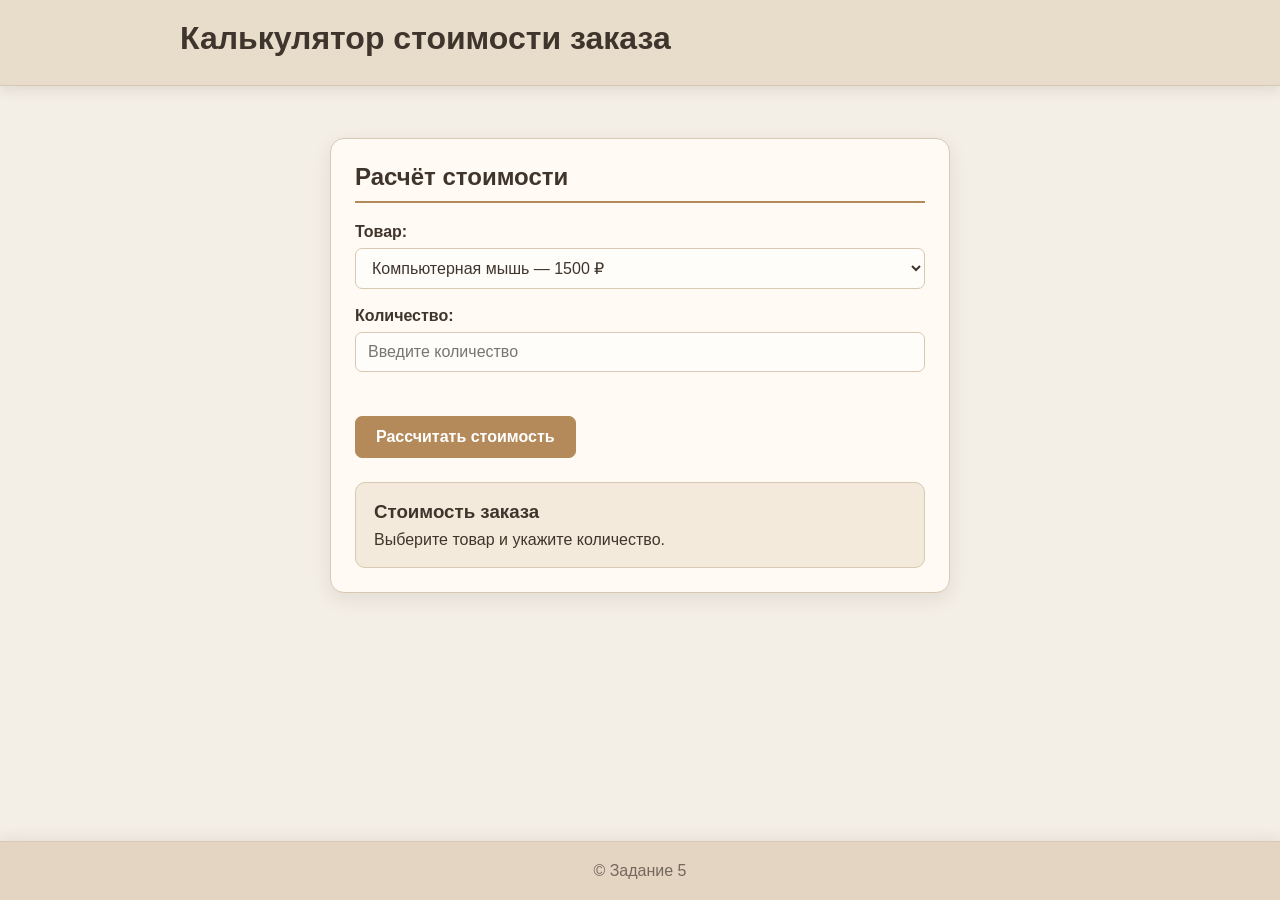
<file: task 5/index.html>
<!DOCTYPE html>
<html lang="ru">
<head>
    <meta charset="UTF-8">
    <meta name="viewport" content="width=device-width, initial-scale=1.0">
    <title>Задание 5</title>

    <link rel="stylesheet" href="style.css">
    <script src="script.js" defer></script>
</head>

<body>
    <header class="site-header">
        <div class="container">
            <h1>Калькулятор стоимости заказа</h1>
        </div>
    </header>

    <main class="container">
        <section class="calculator-card">
            <h2>Расчёт стоимости</h2>

            <form id="calculator-form" novalidate>
                <div class="form-group">
                    <label for="product">Товар:</label>

                    <select id="product" name="product">
                        <option value="1500">Компьютерная мышь — 1500 ₽</option>
                        <option value="3000">Клавиатура — 3000 ₽</option>
                        <option value="4500">Наушники — 4500 ₽</option>
                    </select>
                </div>

                <div class="form-group">
                    <label for="quantity">Количество:</label>

                    <input
                        id="quantity"
                        name="quantity"
                        type="text"
                        inputmode="numeric"
                        placeholder="Введите количество"
                    >

                    <p id="error-message" class="message error-message"></p>
                </div>

                <button id="calculate-button" type="button">
                    Рассчитать стоимость
                </button>
            </form>

            <div class="result-box">
                <h3>Стоимость заказа</h3>
                <p id="result">Выберите товар и укажите количество.</p>
            </div>
        </section>
    </main>

    <footer class="site-footer">
        <div class="container">
            <p>© Задание 5</p>
        </div>
    </footer>
</body>
</html>
</file>
<file: style.css>
* {
    box-sizing: border-box;
}

body {
    margin: 0;

    font-family: Arial, sans-serif;

    background-color: #b0d0fa;
    color: #222;
}


/* Общий контейнер */

.container {
    width: 100%;
    max-width: 960px;

    margin: 0 auto;
    padding: 20px;

    
}


/* Шапка */

header {
    width: 100%;

    background-color: #333;
    color: white;
}

header h1 {
    margin: 0 0 10px;
}

header p {
    margin: 0;
}


/* Список заданий */

.tasks {
    display: flex;
    flex-direction: column;

    gap: 20px;
}


/* Карточка задания */

.task-card {
    background-color: white;

    padding: 20px;

    border: 1px solid #ddd;
    border-radius: 10px;
}

.task-card h2 {
    margin-top: 0;
}


/* Ссылки */

.task-links {
    display: flex;
    flex-direction: column;

    gap: 10px;
}

.task-links a {
    display: block;

    padding: 12px 16px;

    text-decoration: none;

    color: white;
    background-color: #333;

    border-radius: 6px;
}

.task-links a:hover {
    background-color: #555;
}


/* Подвал */

footer {
    width: 100%;

    margin-top: 40px;

    background-color: #333;
    color: white;
}


/* Планшеты и компьютеры */

@media screen and (min-width: 768px) {

    .task-links {
        flex-direction: row;
    }

    .task-links a {
        width: auto;
    }
}
</file>
<file: task 2/style.css>
* {
    box-sizing: border-box;
}

body {
    margin: 0;
    font-family: Arial, sans-serif;
}


/* ШАПКА */

header {
    width: 100%;
    background-color: #d3d3d3;
}

.header-content {
    max-width: 960px;
    margin: 0 auto;
    padding: 20px;
}

.site-info {
    display: flex;
    align-items: center;
    gap: 20px;
}

.logo {
    width: 100px;
    height: 100px;
    object-fit: cover;
}

.site-name {
    font-size: 28px;
    font-weight: bold;
}


/* МЕНЮ */

.menu {
    margin-top: 20px;
}

.menu a {
    margin-right: 20px;
}


/* ОСНОВНОЙ КОНТЕНТ */

.content {
    max-width: 960px;
    margin: 0 auto;
    padding: 20px;
}

section {
    margin-bottom: 40px;
}


/* ТАБЛИЦА */

table {
    width: 100%;
    border-collapse: collapse;
}

th,
td {
    border: 1px solid black;
    padding: 10px;
}

th {
    background-color: #999;
}

tbody tr:nth-child(odd) {
    background-color: #eeeeee;
}

tbody tr:nth-child(even) {
    background-color: #cccccc;
}


/* ФОРМА */

form input,
form select,
form textarea {
    margin-top: 5px;
    margin-bottom: 10px;
}


/* ПОДВАЛ */

footer {
    width: 100%;
    background-color: #d3d3d3;
}

.footer-content {
    max-width: 960px;
    margin: 0 auto;
    padding: 20px;
}
</file>
<file: task 3/style.css>
* {
    box-sizing: border-box;
}

body {
    margin: 0;
    font-family: Arial, sans-serif;
}

img {
    max-width: 100%;
    height: auto;
}

/* =========================
   MOBILE FIRST: смартфоны
   ========================= */

/* ШАПКА */
header {
    width: 100%;
    background-color: #d3d3d3;
}

.header-content {
    width: 100%;
    padding: 20px;
}

.site-info {
    display: flex;
    align-items: center;
    gap: 20px;
}

.logo {
    width: 100px;
    height: 100px;
    object-fit: cover;
}

.site-name {
    font-size: 28px;
    font-weight: bold;
}

/* МЕНЮ: на телефоне ссылки расположены вертикально */
.menu {
    display: flex;
    flex-direction: column;
    align-items: flex-start;
    gap: 10px;
    width: 100%;
    margin-top: 20px;
}

.menu a {
    display: block;
}

/* ОСНОВНОЙ КОНТЕНТ */
.content {
    display: flex;
    flex-direction: column;
    width: 100%;
    padding: 20px;
}

.content > section {
    width: 100%;
    margin-bottom: 40px;
}

/*
   В HTML список ссылок идёт первым,
   но на смартфоне таблица должна отображаться выше него.
*/
#table {
    order: 1;
    overflow-x: auto;
}

#links {
    order: 2;
}

#form {
    order: 3;
}

/* ТАБЛИЦА */
table {
    width: 100%;
    border-collapse: collapse;
}

th,
td {
    border: 1px solid black;
    padding: 10px;
}

th {
    background-color: #999;
}

tbody tr:nth-child(odd) {
    background-color: #eeeeee;
}

tbody tr:nth-child(even) {
    background-color: #cccccc;
}

/* ФОРМА */
form input,
form select,
form textarea {
    max-width: 100%;
    margin-top: 5px;
    margin-bottom: 10px;
}

/* ПОДВАЛ */
footer {
    width: 100%;
    background-color: #d3d3d3;
}

.footer-content {
    width: 100%;
    padding: 20px;
}

/* =========================
   ПЛАНШЕТЫ И ДЕСКТОПЫ
   ========================= */
@media screen and (min-width: 768px) {
    .header-content,
    .content,
    .footer-content {
        max-width: 960px;
        margin: 0 auto;
    }

    /* На широком экране меню снова горизонтальное */
    .menu {
        flex-direction: row;
        align-items: center;
        gap: 20px;
    }

    /* Возвращаем визуальный порядок как в HTML */
    #links {
        order: 1;
    }

    #table {
        order: 2;
    }

    #form {
        order: 3;
    }
}
</file>
<file: task 4/style.css>
:root {
    --bg: #f3eee6;
    --panel: #fffaf3;
    --header: #e8dccb;
    --footer: #e3d5c2;
    --accent: #b58a5a;
    --accent-dark: #8f6840;
    --text: #3f352c;
    --muted: #74685d;
    --border: #d8c8b4;
}

body {
    font-family: Arial, sans-serif;
    background-color: var(--bg);
    color: var(--text);
}

a {
    color: var(--accent-dark);
    text-decoration: none;
}

a:hover {
    color: #6f4f31;
    text-decoration: underline;
}

/* ШАПКА */

.site-header {
    background-color: var(--header);
    border-bottom: 1px solid var(--border);
    box-shadow: 0 4px 12px rgba(90, 70, 50, 0.12);
}

.logo {
    width: 100px;
    height: 100px;
    object-fit: cover;
    border: 2px solid var(--accent);
    border-radius: 10px;
    background-color: white;
    padding: 4px;
}

.site-name {
    font-size: 28px;
    font-weight: 700;
}

.menu {
    background-color: rgba(255, 250, 243, 0.7);
    border: 1px solid var(--border);
    border-radius: 10px;
}

.menu a {
    color: var(--text);
    font-weight: 600;
    border-radius: 6px;
}

.menu a:hover {
    background-color: #d9c5aa;
    color: #3b2d21;
    text-decoration: none;
}

/* ОСНОВНЫЕ БЛОКИ */

.content-card {
    height: 100%;
    background-color: var(--panel);
    border: 1px solid var(--border);
    border-radius: 14px;
    box-shadow: 0 6px 18px rgba(90, 70, 50, 0.10);
}

.content-card h1 {
    color: var(--text);
    font-size: 1.7rem;
    font-weight: 700;
    padding-bottom: 10px;
    border-bottom: 2px solid var(--accent);
}

#links li {
    margin-bottom: 9px;
    color: var(--muted);
}

#links li::marker {
    color: var(--accent);
}

.link-image {
    border: 1px solid var(--border);
    border-radius: 10px;
}

/* ТАБЛИЦА */

#table .table-responsive {
    border: 1px solid var(--border);
    border-radius: 10px;
    overflow: hidden;
}

#table table {
    --bs-table-bg: #fffaf3;
    --bs-table-color: var(--text);
    --bs-table-border-color: var(--border);
    --bs-table-striped-bg: #f4eadc;
    --bs-table-striped-color: var(--text);
}

#table thead th {
    background-color: #d9c5aa;
    color: #3a2e24;
    font-weight: 700;
}

#table tfoot td {
    background-color: #efe2d0;
    color: #5f4630;
    font-weight: 700;
}

/* ФОРМА */

#form .form-label,
#form legend,
#form .form-check-label {
    color: var(--text);
    font-weight: 600;
}

#form .form-control,
#form .form-select {
    background-color: #fffdf9;
    color: var(--text);
    border-color: var(--border);
}

#form .form-control:focus,
#form .form-select:focus {
    background-color: #fffdf9;
    color: var(--text);
    border-color: var(--accent);
    box-shadow: 0 0 0 0.2rem rgba(181, 138, 90, 0.18);
}

#form .form-check-input:checked {
    background-color: var(--accent);
    border-color: var(--accent);
}

.btn-beige {
    background-color: var(--accent);
    border: 1px solid var(--accent);
    color: white;
    font-weight: 700;
}

.btn-beige:hover {
    background-color: var(--accent-dark);
    border-color: var(--accent-dark);
    color: white;
}

/* ПОДВАЛ */

.site-footer {
    background-color: var(--footer);
    color: var(--muted);
    border-top: 1px solid var(--border);
    box-shadow: 0 -4px 12px rgba(90, 70, 50, 0.08);
}
</file>
<file: task 5/style.css>
* {
    box-sizing: border-box;
}

:root {
    --background: #f3eee6;
    --panel: #fffaf3;
    --header: #e8dccb;
    --footer: #e3d5c2;
    --accent: #b58a5a;
    --accent-dark: #8f6840;
    --text: #3f352c;
    --muted: #74685d;
    --border: #d8c8b4;
    --error: #a13f35;
}

body {
    margin: 0;
    min-height: 100vh;
    display: flex;
    flex-direction: column;

    font-family: Arial, sans-serif;
    color: var(--text);
    background-color: var(--background);
}

.container {
    width: 100%;
    max-width: 960px;
    margin: 0 auto;
    padding: 20px;
}

.site-header {
    background-color: var(--header);
    border-bottom: 1px solid var(--border);
    box-shadow: 0 4px 12px rgba(90, 70, 50, 0.12);
}

.site-header h1 {
    margin: 0 0 8px;
}

.site-header p {
    margin: 0;
    color: var(--muted);
}

main {
    flex: 1;
}

.calculator-card {
    max-width: 620px;
    margin: 32px auto;

    padding: 24px;

    background-color: var(--panel);
    border: 1px solid var(--border);
    border-radius: 14px;

    box-shadow: 0 6px 18px rgba(90, 70, 50, 0.10);
}

.calculator-card h2 {
    margin-top: 0;
    padding-bottom: 10px;

    border-bottom: 2px solid var(--accent);
}

.form-group {
    margin-bottom: 18px;
}

label {
    display: block;
    margin-bottom: 7px;

    font-weight: 700;
}

select,
input {
    width: 100%;
    padding: 10px 12px;

    font: inherit;
    color: var(--text);

    background-color: #fffdf9;
    border: 1px solid var(--border);
    border-radius: 7px;
}

select:focus,
input:focus {
    outline: none;
    border-color: var(--accent);
    box-shadow: 0 0 0 3px rgba(181, 138, 90, 0.16);
}

button {
    padding: 11px 20px;

    font: inherit;
    font-weight: 700;
    color: white;

    background-color: var(--accent);
    border: 1px solid var(--accent);
    border-radius: 7px;

    cursor: pointer;
}

button:hover {
    background-color: var(--accent-dark);
    border-color: var(--accent-dark);
}

.message {
    min-height: 20px;
    margin: 6px 0 0;
}

.error-message {
    color: var(--error);
}

.result-box {
    margin-top: 24px;
    padding: 18px;

    background-color: #f4eadc;
    border: 1px solid var(--border);
    border-radius: 10px;
}

.result-box h3 {
    margin: 0 0 8px;
}

.result-box p {
    margin: 0;
}

.site-footer {
    margin-top: 24px;

    color: var(--muted);
    background-color: var(--footer);

    border-top: 1px solid var(--border);
    box-shadow: 0 -4px 12px rgba(90, 70, 50, 0.08);
}

.site-footer p {
    margin: 0;
    text-align: center;
}

@media screen and (max-width: 600px) {
    .container {
        padding: 16px;
    }

    .calculator-card {
        margin: 20px auto;
        padding: 18px;
    }

    button {
        width: 100%;
    }
}
</file>
